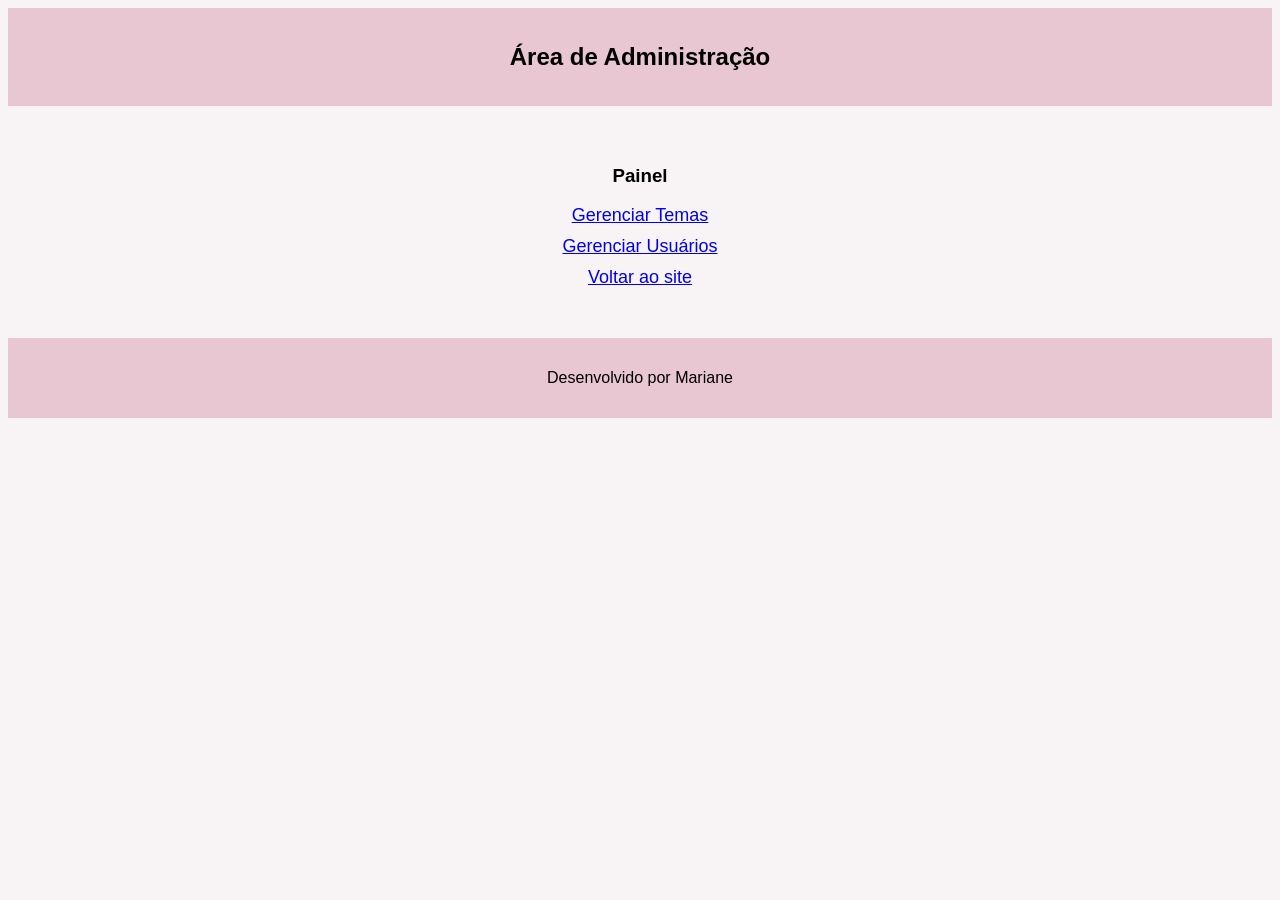
<file: admin.html>
<!DOCTYPE html>
<html lang="pt-BR">
<head>
<meta charset="UTF-8">
<title>Painel Admin</title>

<style>
body { font-family: Arial; background: #f8f4f6; }

header, footer {
    background: #e8c7d3;
    padding: 15px;
    text-align: center;
}

main {
    text-align: center;
    padding: 40px;
}

a {
    display: block;
    margin: 10px;
    font-size: 18px;
}
</style>
</head>

<body>

<header>
    <h2>Área de Administração</h2>
</header>

<main>
    <h3>Painel</h3>

    <a href="temas.html">Gerenciar Temas</a>
    <a href="usuarios.html">Gerenciar Usuários</a>
    <a href="index.html">Voltar ao site</a>
</main>

<footer>
    <p>Desenvolvido por Mariane</p>
</footer>

</body>
</html>
</file>
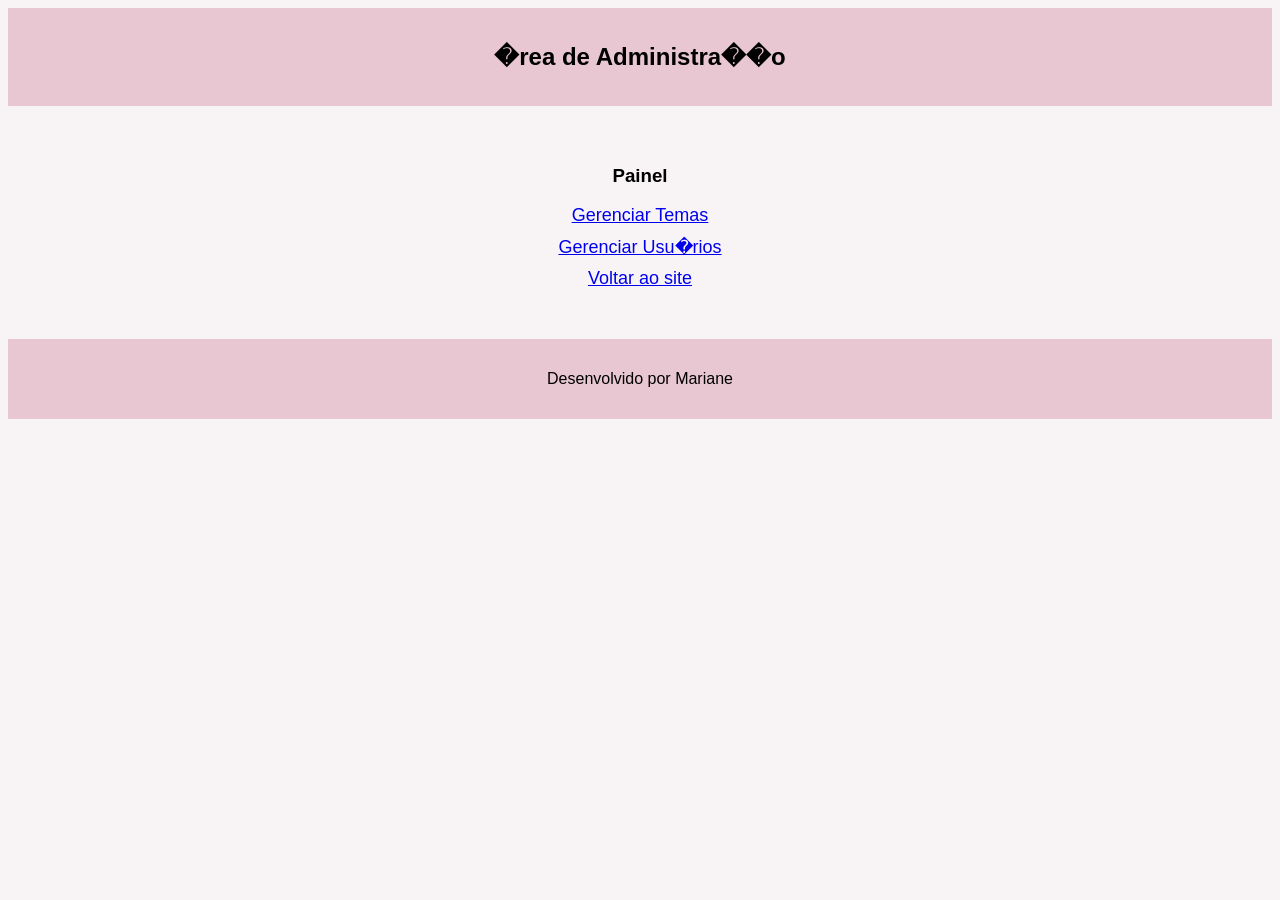
<file: admin.html.html>
<!DOCTYPE html>
<html lang="pt-BR">
<head>
<meta charset="UTF-8">
<title>Painel Admin</title>

<style>
body { font-family: Arial; background: #f8f4f6; }

header, footer {
    background: #e8c7d3;
    padding: 15px;
    text-align: center;
}

main {
    text-align: center;
    padding: 40px;
}

a {
    display: block;
    margin: 10px;
    font-size: 18px;
}
</style>
</head>

<body>

<header>
    <h2>�rea de Administra��o</h2>
</header>

<main>
    <h3>Painel</h3>

    <a href="temas.html">Gerenciar Temas</a>
    <a href="usuarios.html">Gerenciar Usu�rios</a>
    <a href="index.html">Voltar ao site</a>
</main>

<footer>
    <p>Desenvolvido por Mariane</p>
</footer>

</body>
</html>
</file>
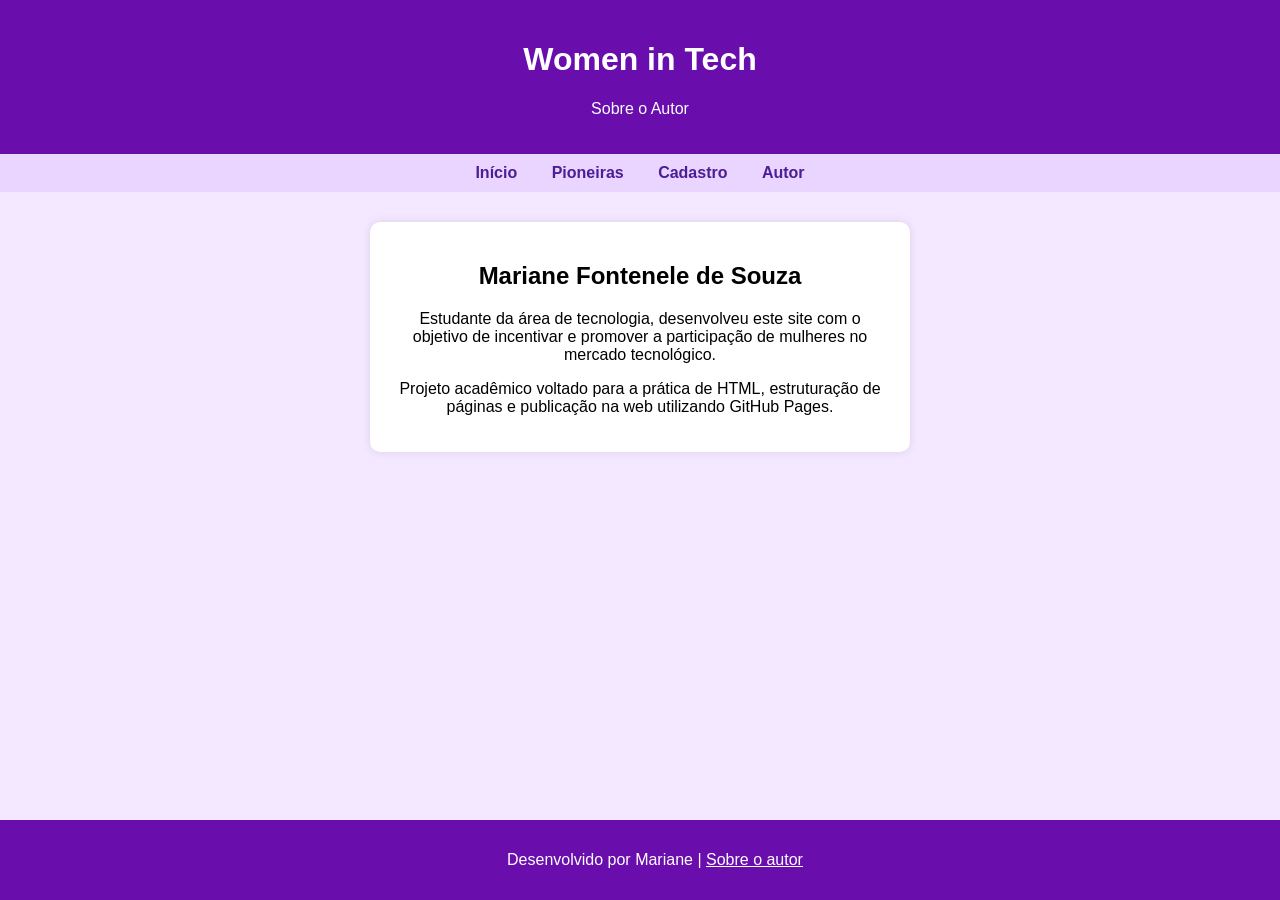
<file: autor.html>
<!DOCTYPE html>
<html lang="pt-BR">
<head>
    <meta charset="UTF-8">
    <title>Sobre o Autor</title>

    <style>
        body {
            font-family: Arial, sans-serif;
            margin: 0;
            background-color: #f3e8ff; /* mesmo fundo do site */
        }

        header {
            background-color: #6a0dad; /* roxo principal */
            color: white;
            text-align: center;
            padding: 20px;
        }

        nav {
            background-color: #e9d5ff; /* roxo claro */
            padding: 10px;
            text-align: center;
        }

        nav a {
            margin: 0 15px;
            text-decoration: none;
            color: #4c1d95;
            font-weight: bold;
        }

        main {
            padding: 30px;
            text-align: center;
        }

        .card {
            background-color: white;
            padding: 20px;
            margin: auto;
            max-width: 500px;
            border-radius: 10px;
            box-shadow: 0 0 10px rgba(0,0,0,0.1);
        }

        footer {
            background-color: #6a0dad;
            color: white;
            text-align: center;
            padding: 15px;
            position: fixed;
            width: 100%;
            bottom: 0;
        }

        footer a {
            color: white;
            text-decoration: underline;
        }
    </style>
</head>

<body>

<header>
    <h1>Women in Tech</h1>
    <p>Sobre o Autor</p>
</header>

<nav>
    <a href="index.html">Início</a>
    <a href="detalhes.html">Pioneiras</a>
    <a href="cadastro.html">Cadastro</a>
    <a href="autor.html">Autor</a>
</nav>

<main>
    <div class="card">
        <h2>Mariane Fontenele de Souza</h2>

        <p>
            Estudante da área de tecnologia, desenvolveu este site com o objetivo
            de incentivar e promover a participação de mulheres no mercado tecnológico.
        </p>

        <p>
            Projeto acadêmico voltado para a prática de HTML, estruturação de páginas
            e publicação na web utilizando GitHub Pages.
        </p>
    </div>
</main>

<footer>
    <p>Desenvolvido por Mariane | <a href="autor.html">Sobre o autor</a></p>
</footer>

</body>
</html>
</file>
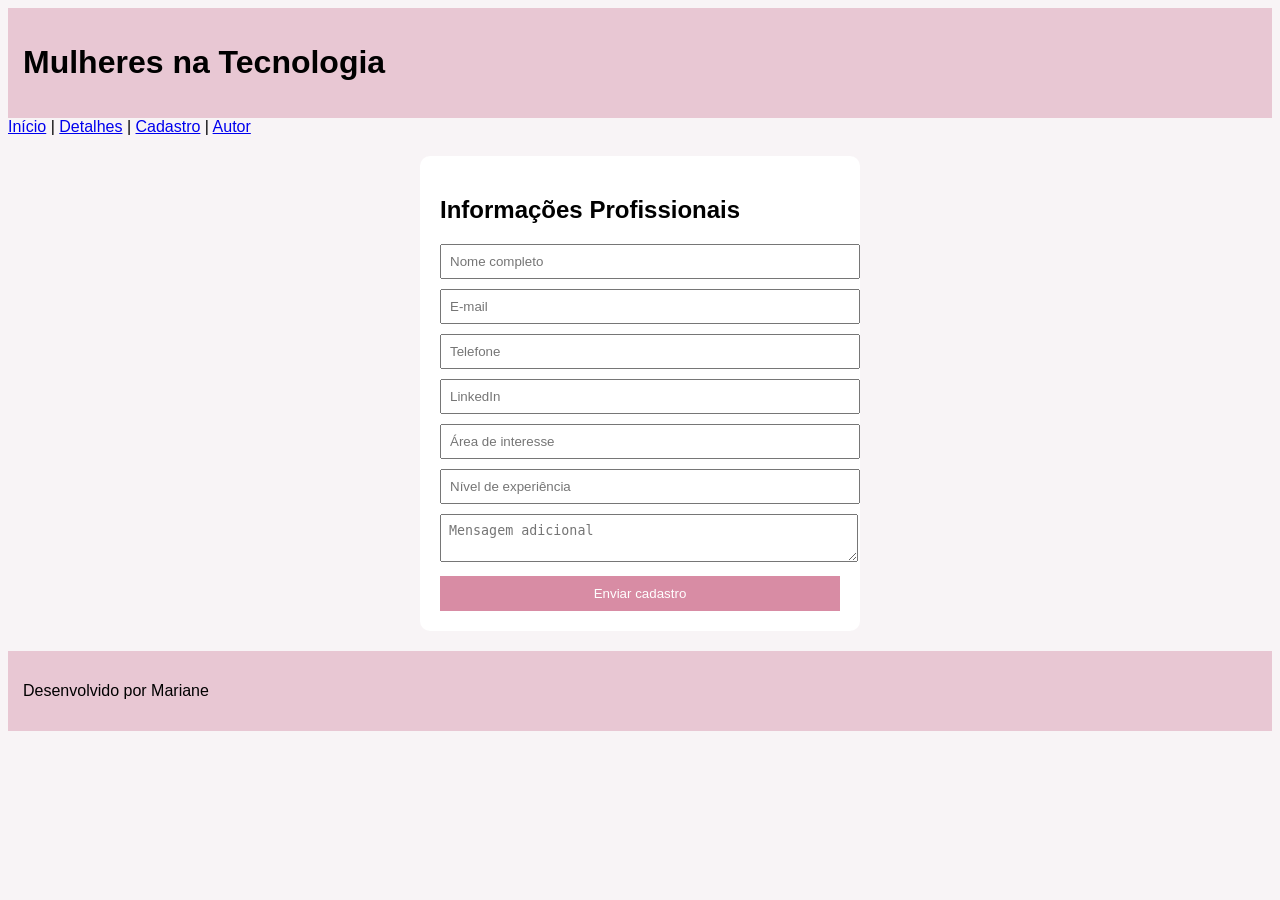
<file: cadastro.html>
<!DOCTYPE html>
<html lang="pt-BR">
<head>
<meta charset="UTF-8">
<title>Cadastro</title>

<style>
body {
    font-family: Arial;
    background: #f8f4f6;
}

header, footer {
    background: #e8c7d3;
    padding: 15px;
}

main {
    display: flex;
    justify-content: center;
    padding: 20px;
}

form {
    background: white;
    padding: 20px;
    width: 400px;
    border-radius: 10px;
}

input, textarea {
    width: 100%;
    margin-bottom: 10px;
    padding: 8px;
}

button {
    background: #d88ca4;
    color: white;
    padding: 10px;
    border: none;
    width: 100%;
}
</style>
</head>

<body>

<header>
    <h1>Mulheres na Tecnologia</h1>
</header>

<nav>
    <a href="index.html">Início</a> |
    <a href="detalhes.html">Detalhes</a> |
    <a href="cadastro.html">Cadastro</a> |
    <a href="autor.html">Autor</a>
</nav>

<main>
<form>
    <h2>Informações Profissionais</h2>

    <input type="text" placeholder="Nome completo">
    <input type="email" placeholder="E-mail">
    <input type="tel" placeholder="Telefone">
    <input type="text" placeholder="LinkedIn">
    <input type="text" placeholder="Área de interesse">
    <input type="text" placeholder="Nível de experiência">
    <textarea placeholder="Mensagem adicional"></textarea>

    <button>Enviar cadastro</button>
</form>
</main>

<footer>
    <p>Desenvolvido por Mariane</p>
</footer>

</body>
</html>
</file>
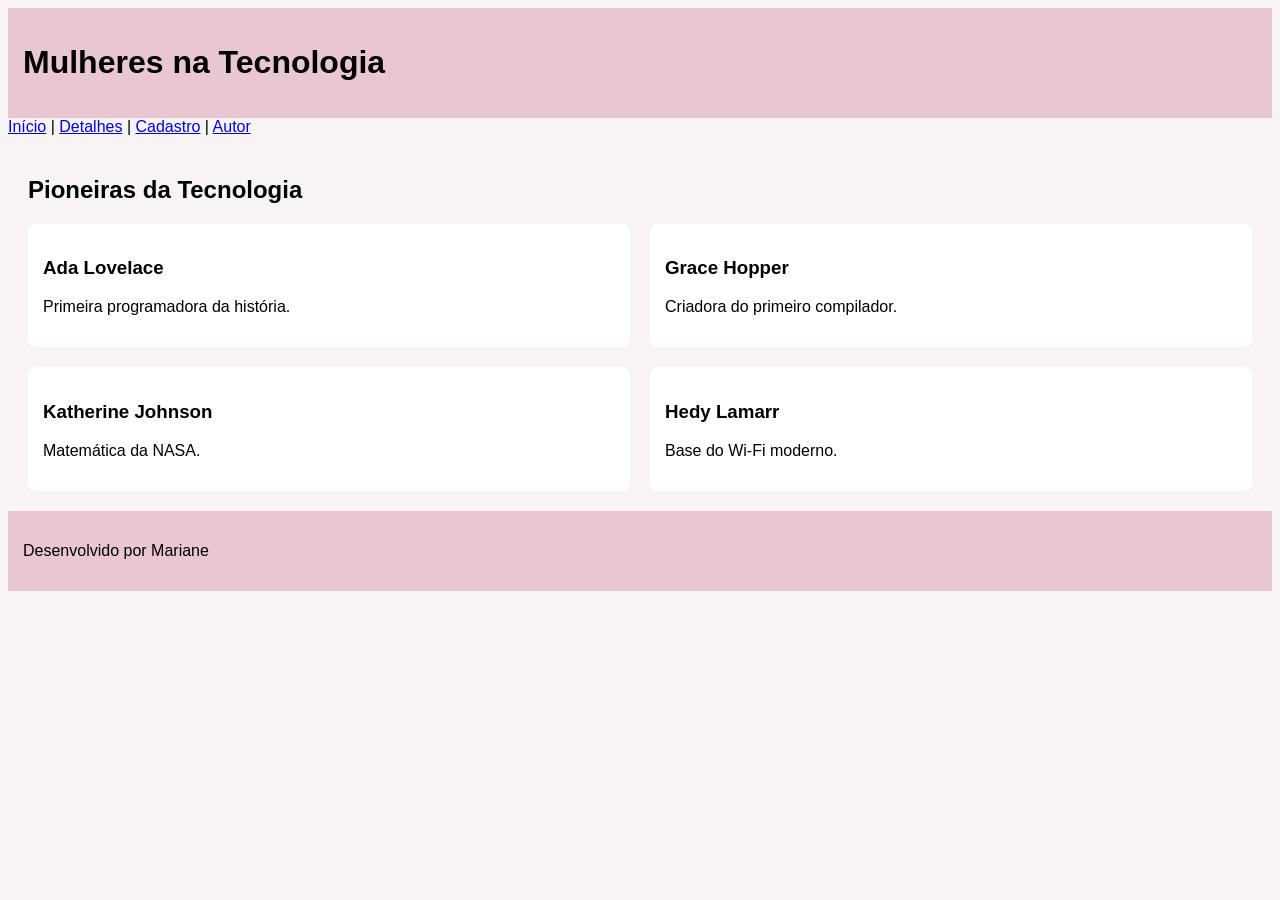
<file: detalhes.html>
<!DOCTYPE html>
<html lang="pt-BR">
<head>
<meta charset="UTF-8">
<title>Detalhes</title>

<style>
body { font-family: Arial; background: #f8f4f6; }

header, footer {
    background: #e8c7d3;
    padding: 15px;
}

main {
    padding: 20px;
}

.container {
    display: grid;
    grid-template-columns: 1fr 1fr;
    gap: 20px;
}

.box {
    background: white;
    padding: 15px;
    border-radius: 8px;
}
</style>
</head>

<body>

<header>
    <h1>Mulheres na Tecnologia</h1>
</header>

<nav>
    <a href="index.html">Início</a> |
    <a href="detalhes.html">Detalhes</a> |
    <a href="cadastro.html">Cadastro</a> |
    <a href="autor.html">Autor</a>
</nav>

<main>
    <h2>Pioneiras da Tecnologia</h2>

    <div class="container">
        <div class="box">
            <h3>Ada Lovelace</h3>
            <p>Primeira programadora da história.</p>
        </div>

        <div class="box">
            <h3>Grace Hopper</h3>
            <p>Criadora do primeiro compilador.</p>
        </div>

        <div class="box">
            <h3>Katherine Johnson</h3>
            <p>Matemática da NASA.</p>
        </div>

        <div class="box">
            <h3>Hedy Lamarr</h3>
            <p>Base do Wi-Fi moderno.</p>
        </div>
    </div>
</main>

<footer>
    <p>Desenvolvido por Mariane</p>
</footer>

</body>
</html>
</file>
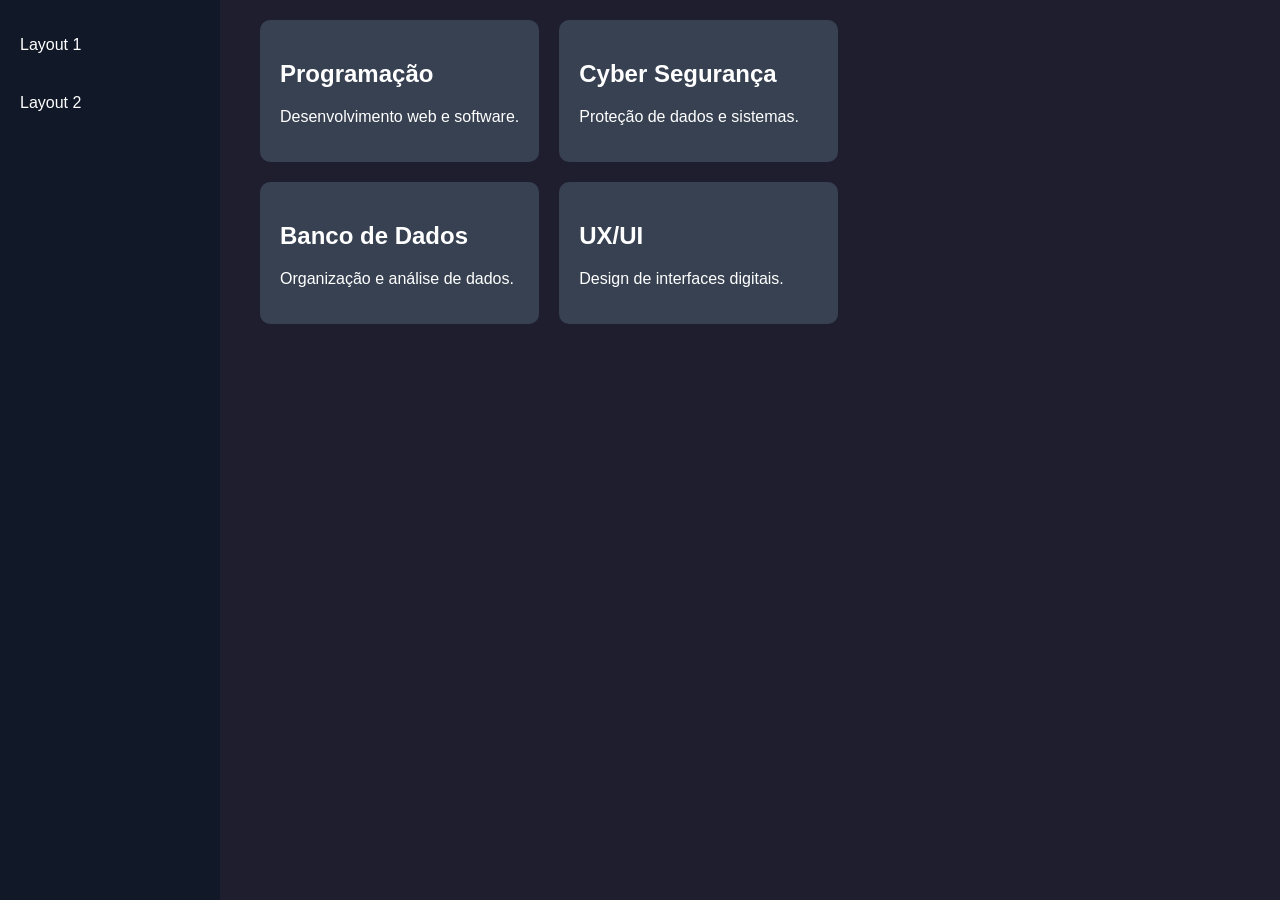
<file: index2.html>
<!DOCTYPE html>
<html lang="pt-br">
<head>
    <meta charset="UTF-8">
    <title>Women in Tech</title>

    <link rel="stylesheet" href="estilo2.css">
</head>

<body>

<header>
    <h1>Women in Tech</h1>
    <p>Conectando mulheres com empregos na tecnologia</p>
</header>

<nav>
    <ul>
        <li><a href="index.html">Layout 1</a></li>
        <li><a href="index2.html">Layout 2</a></li>
    </ul>
</nav>

<main class="container">

    <section class="card">
        <h2>Programação</h2>
        <p>Desenvolvimento web e software.</p>
    </section>

    <section class="card">
        <h2>Cyber Segurança</h2>
        <p>Proteção de dados e sistemas.</p>
    </section>

    <section class="card">
        <h2>Banco de Dados</h2>
        <p>Organização e análise de dados.</p>
    </section>

    <section class="card">
        <h2>UX/UI</h2>
        <p>Design de interfaces digitais.</p>
    </section>

</main>

</body>
</html>
</file>
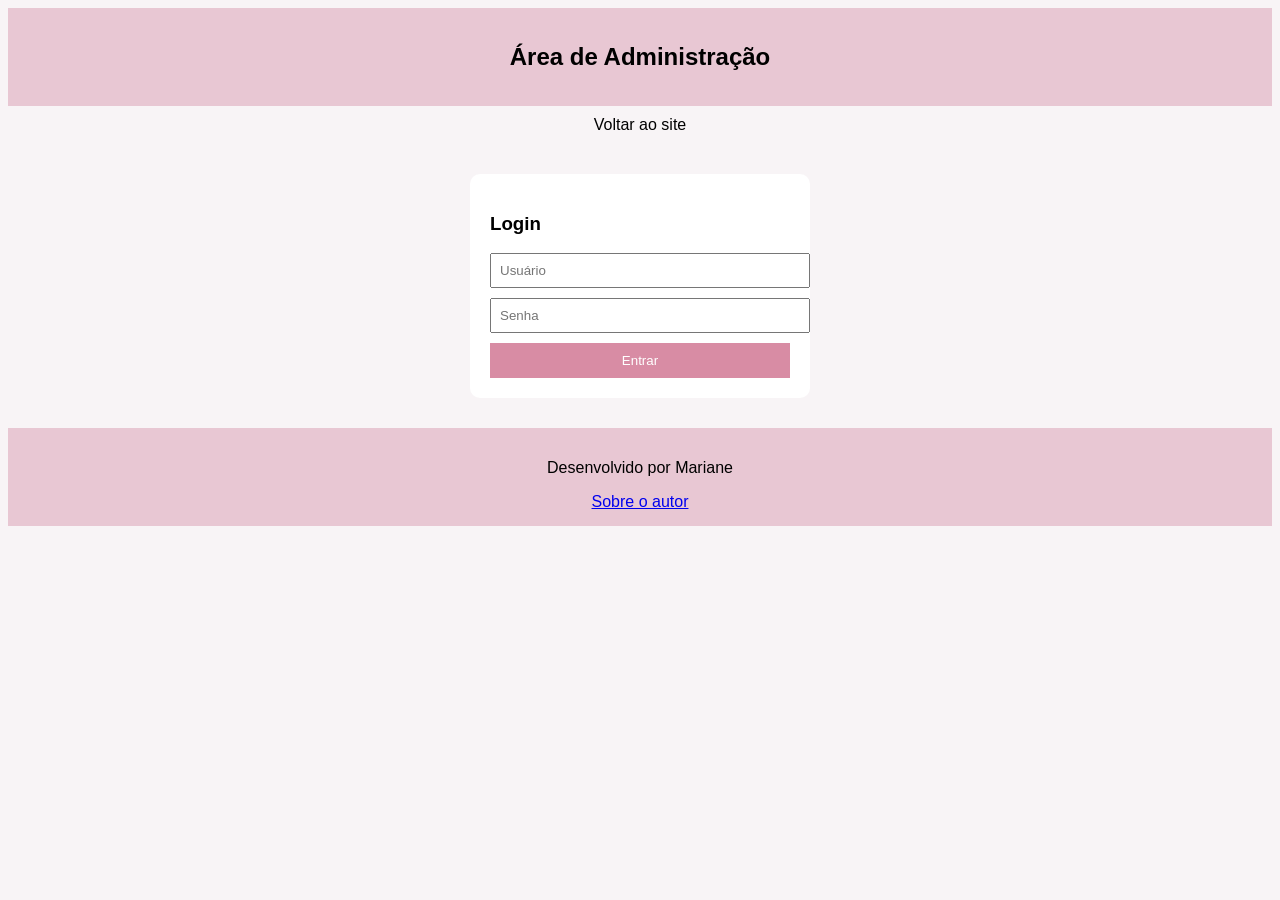
<file: login.html>
<!DOCTYPE html>
<html lang="pt-BR">
<head>
<meta charset="UTF-8">
<title>Login Admin</title>

<style>
body {
    font-family: Arial;
    background: #f8f4f6;
}

header, footer {
    background: #e8c7d3;
    padding: 15px;
    text-align: center;
}

nav {
    text-align: center;
    margin: 10px;
}

nav a {
    margin: 10px;
    text-decoration: none;
    color: black;
}

main {
    display: flex;
    justify-content: center;
    padding: 30px;
}

form {
    background: white;
    padding: 20px;
    width: 300px;
    border-radius: 10px;
}

input {
    width: 100%;
    padding: 8px;
    margin-bottom: 10px;
}

button {
    background: #d88ca4;
    color: white;
    padding: 10px;
    border: none;
    width: 100%;
    cursor: pointer;
}
</style>
</head>

<body>

<header>
    <h2>Área de Administração</h2>
</header>

<nav>
    <a href="index.html">Voltar ao site</a>
</nav>

<main>
    <form action="admin.html">
        <h3>Login</h3>

        <input type="text" placeholder="Usuário" required>
        <input type="password" placeholder="Senha" required>

        <button type="submit">Entrar</button>
    </form>
</main>

<footer>
    <p>Desenvolvido por Mariane</p>
    <a href="autor.html">Sobre o autor</a>
</footer>

</body>
</html>
</file>
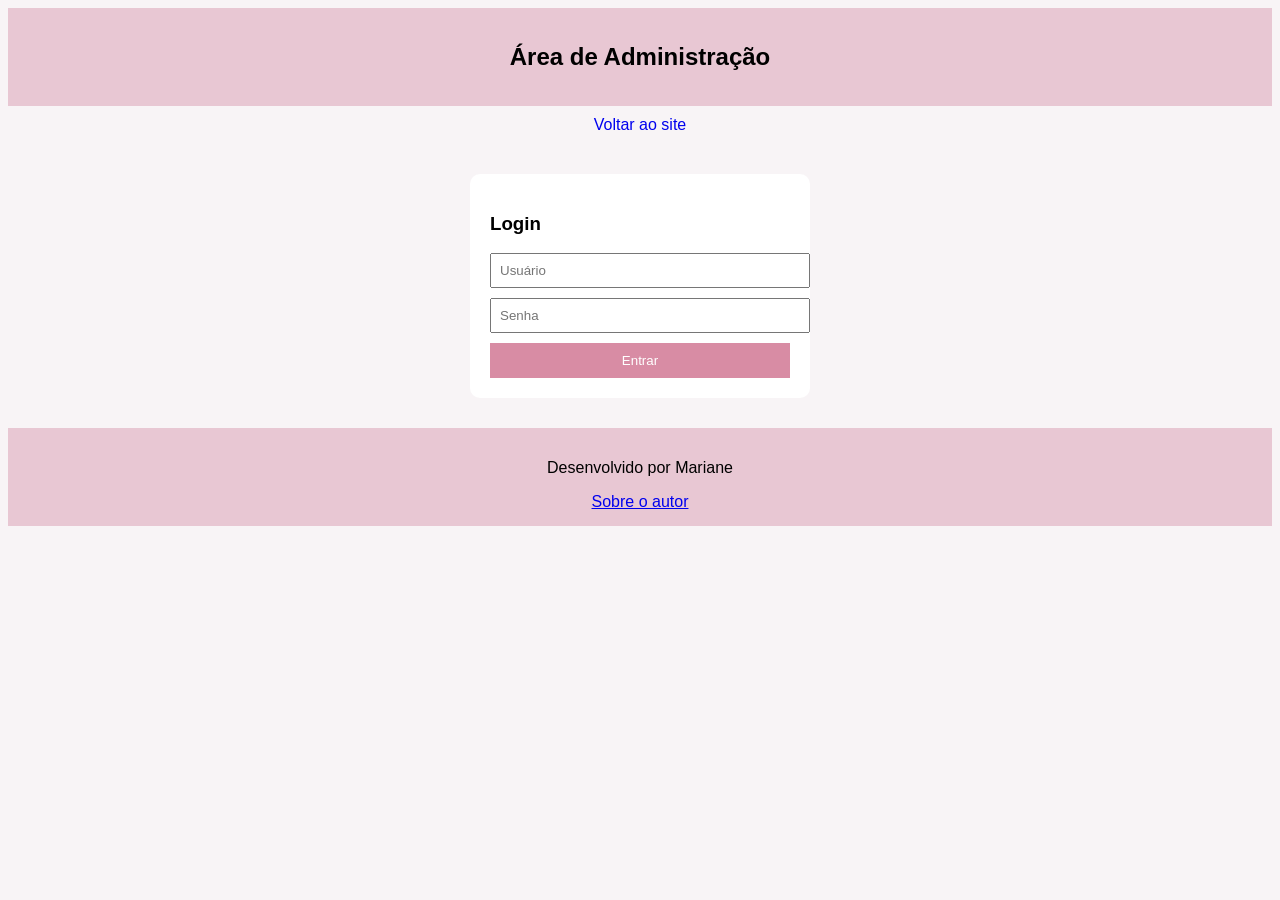
<file: login.html.html>
<!DOCTYPE html>
<html lang="pt-BR">
<head>
<meta charset="UTF-8">
<title>Login Admin</title>

<style>
body {
    font-family: Arial;
    background: #f8f4f6;
}

header, footer {
    background: #e8c7d3;
    padding: 15px;
    text-align: center;
}

nav {
    text-align: center;
    margin: 10px;
}

nav a {
    margin: 10px;
    text-decoration: none;
}

main {
    display: flex;
    justify-content: center;
    padding: 30px;
}

form {
    background: white;
    padding: 20px;
    width: 300px;
    border-radius: 10px;
}

input {
    width: 100%;
    padding: 8px;
    margin-bottom: 10px;
}

button {
    background: #d88ca4;
    color: white;
    padding: 10px;
    border: none;
    width: 100%;
}
</style>
</head>

<body>

<header>
    <h2>Área de Administração</h2>
</header>

<nav>
    <a href="index.html">Voltar ao site</a>
</nav>

<main>
<form>
    <h3>Login</h3>

    <input type="text" placeholder="Usuário">
    <input type="password" placeholder="Senha">

    <button>Entrar</button>
</form>
</main>

<footer>
    <p>Desenvolvido por Mariane</p>
    <a href="autor.html">Sobre o autor</a>
</footer>

</body>
</html>
</file>
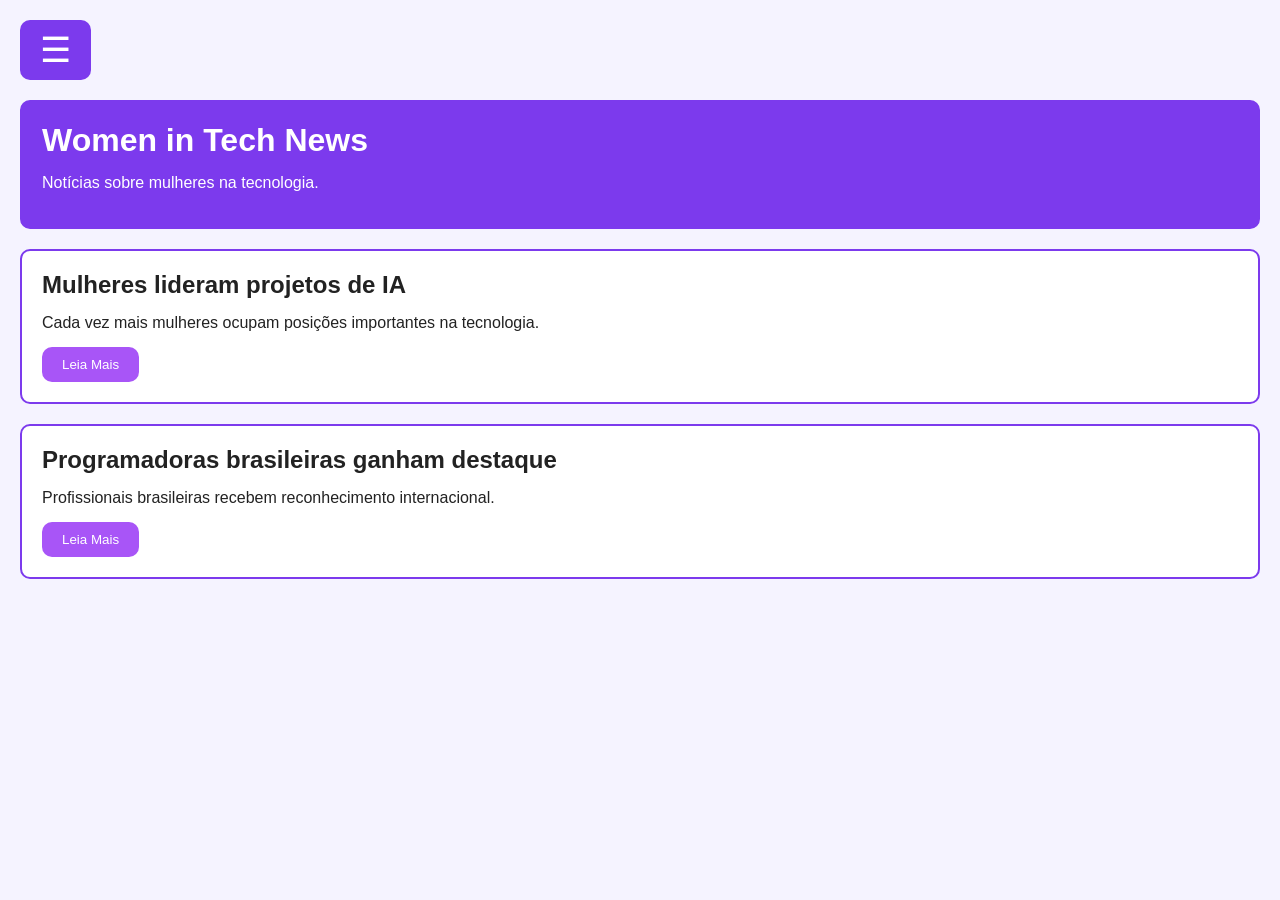
<file: noticias.html>
<!DOCTYPE html>
<html lang="pt-br">
<head>
    <meta charset="UTF-8">
    <title>Notícias Women in Tech</title>

    <link rel="stylesheet" href="style.css">
</head>

<body>

<input type="checkbox" id="menu-toggle">

<label for="menu-toggle" class="abrir-menu">
☰
</label>

<nav class="menu">

<label for="menu-toggle" class="fechar-menu">
✖
</label>

<ul>
<li><a href="index.html">Início</a></li>
<li><a href="noticias.html">Notícias</a></li>
</ul>

</nav>

<header>
<h1>Women in Tech News</h1>

<p>
Notícias sobre mulheres na tecnologia.
</p>
</header>

<section>

<h2>Mulheres lideram projetos de IA</h2>

<p>
Cada vez mais mulheres ocupam posições importantes na tecnologia.
</p>

<button>
Leia Mais
</button>

</section>

<section>

<h2>Programadoras brasileiras ganham destaque</h2>

<p>
Profissionais brasileiras recebem reconhecimento internacional.
</p>

<button>
Leia Mais
</button>

</section>

</body>
</html>
</file>
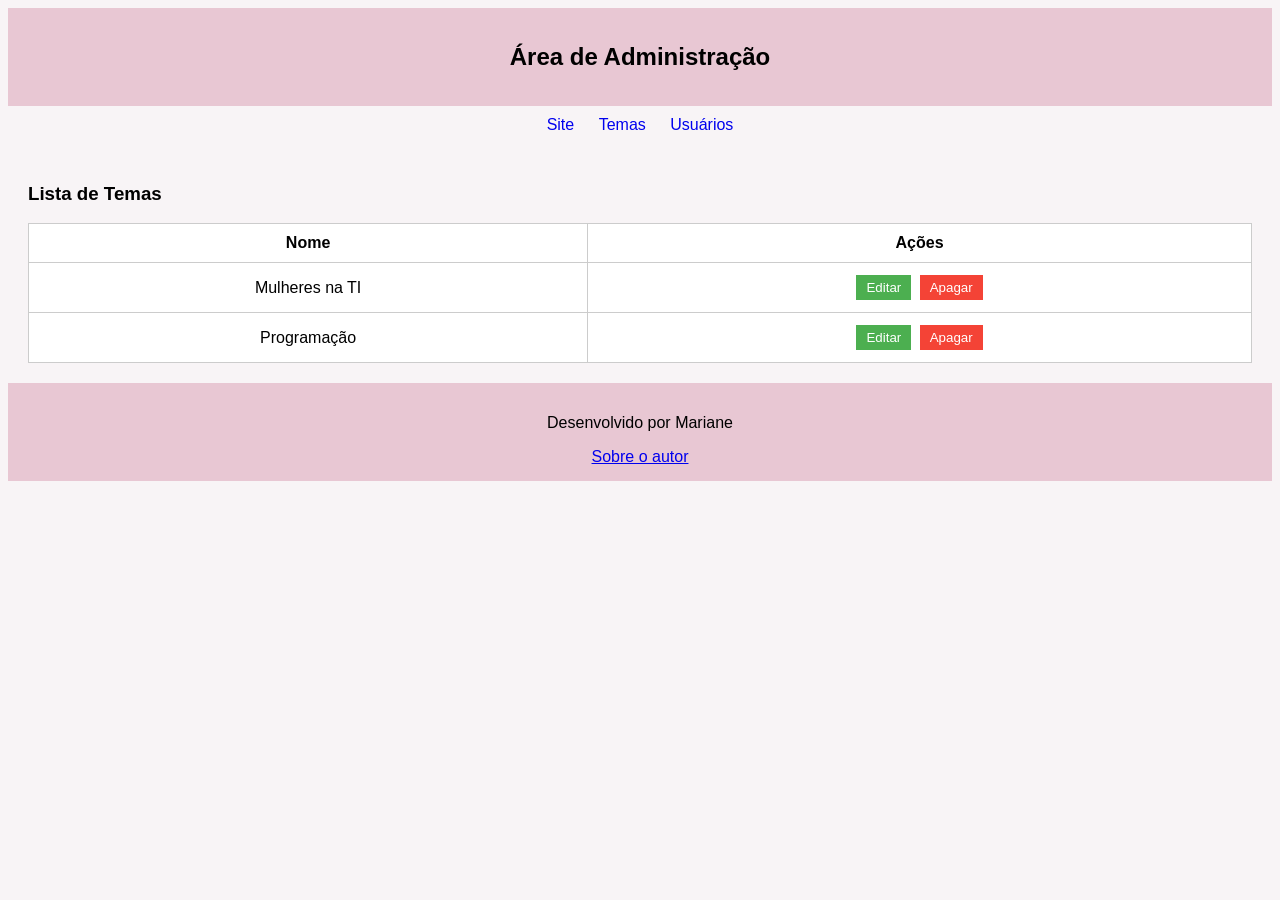
<file: temas.html>
<!DOCTYPE html>
<html lang="pt-BR">
<head>
<meta charset="UTF-8">
<title>Admin - Temas</title>

<style>
body {
    font-family: Arial;
    background: #f8f4f6;
}

header, footer {
    background: #e8c7d3;
    padding: 15px;
    text-align: center;
}

nav {
    text-align: center;
    margin: 10px;
}

nav a {
    margin: 10px;
    text-decoration: none;
}

main {
    padding: 20px;
}

table {
    width: 100%;
    background: white;
    border-collapse: collapse;
}

th, td {
    padding: 10px;
    border: 1px solid #ccc;
    text-align: center;
}

button {
    padding: 5px 10px;
    border: none;
    margin: 2px;
    cursor: pointer;
}

.editar {
    background: #4CAF50;
    color: white;
}

.apagar {
    background: #f44336;
    color: white;
}
</style>
</head>

<body>

<header>
    <h2>Área de Administração</h2>
</header>

<nav>
    <a href="index.html">Site</a>
    <a href="temas.html">Temas</a>
    <a href="usuarios.html">Usuários</a>
</nav>

<main>
    <h3>Lista de Temas</h3>

    <table>
        <tr>
            <th>Nome</th>
            <th>Ações</th>
        </tr>

        <tr>
            <td>Mulheres na TI</td>
            <td>
                <button class="editar">Editar</button>
                <button class="apagar">Apagar</button>
            </td>
        </tr>

        <tr>
            <td>Programação</td>
            <td>
                <button class="editar">Editar</button>
                <button class="apagar">Apagar</button>
            </td>
        </tr>
    </table>
</main>

<footer>
    <p>Desenvolvido por Mariane</p>
    <a href="autor.html">Sobre o autor</a>
</footer>

</body>
</html>
</file>
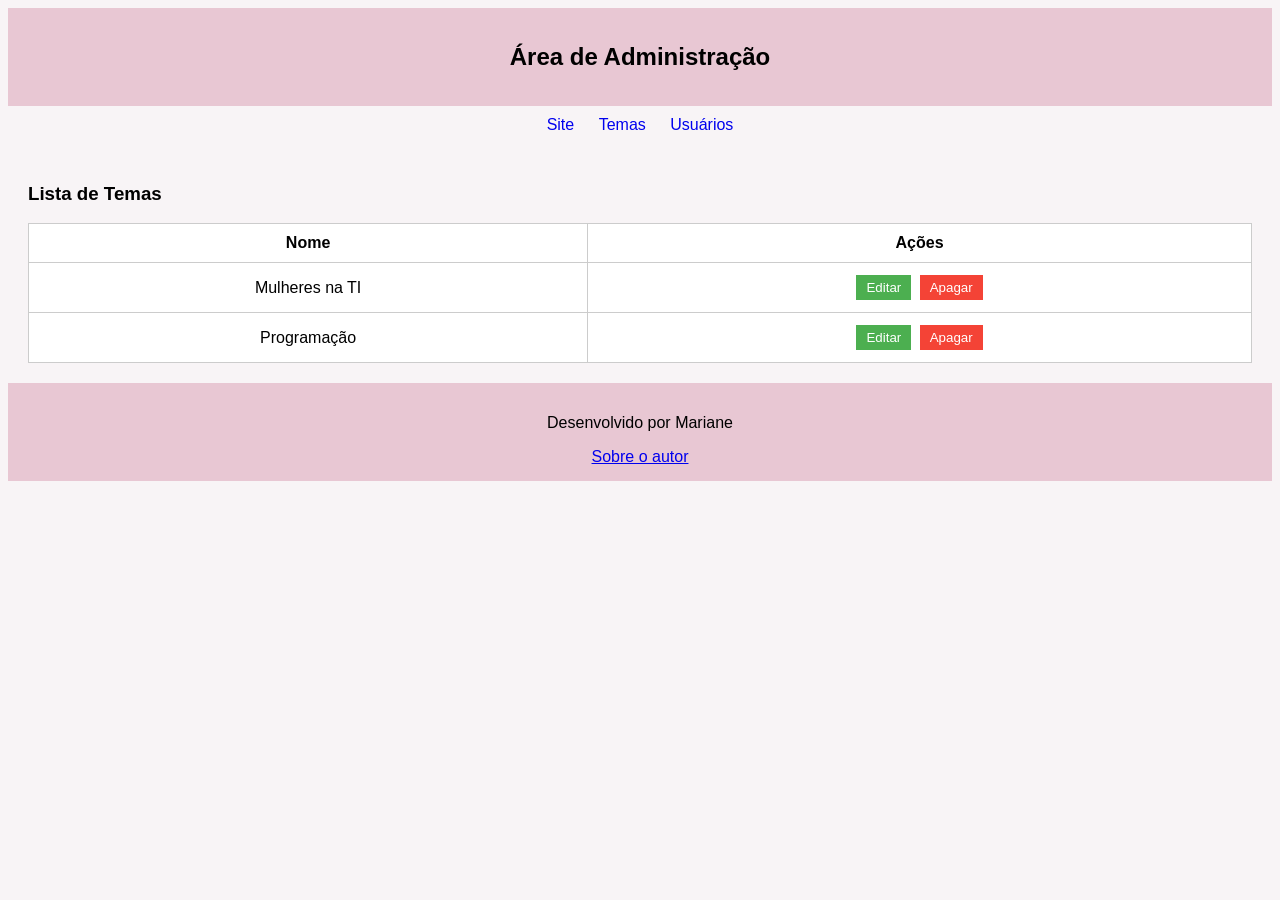
<file: temas.html.html>
<!DOCTYPE html>
<html lang="pt-BR">
<head>
<meta charset="UTF-8">
<title>Admin - Temas</title>

<style>
body {
    font-family: Arial;
    background: #f8f4f6;
}

header, footer {
    background: #e8c7d3;
    padding: 15px;
    text-align: center;
}

nav {
    text-align: center;
    margin: 10px;
}

nav a {
    margin: 10px;
    text-decoration: none;
}

main {
    padding: 20px;
}

table {
    width: 100%;
    background: white;
    border-collapse: collapse;
}

th, td {
    padding: 10px;
    border: 1px solid #ccc;
    text-align: center;
}

button {
    padding: 5px 10px;
    border: none;
    margin: 2px;
    cursor: pointer;
}

.editar {
    background: #4CAF50;
    color: white;
}

.apagar {
    background: #f44336;
    color: white;
}
</style>
</head>

<body>

<header>
    <h2>Área de Administração</h2>
</header>

<nav>
    <a href="index.html">Site</a>
    <a href="temas.html">Temas</a>
    <a href="usuarios.html">Usuários</a>
</nav>

<main>
    <h3>Lista de Temas</h3>

    <table>
        <tr>
            <th>Nome</th>
            <th>Ações</th>
        </tr>

        <tr>
            <td>Mulheres na TI</td>
            <td>
                <button class="editar">Editar</button>
                <button class="apagar">Apagar</button>
            </td>
        </tr>

        <tr>
            <td>Programação</td>
            <td>
                <button class="editar">Editar</button>
                <button class="apagar">Apagar</button>
            </td>
        </tr>
    </table>
</main>

<footer>
    <p>Desenvolvido por Mariane</p>
    <a href="autor.html">Sobre o autor</a>
</footer>

</body>
</html>
</file>
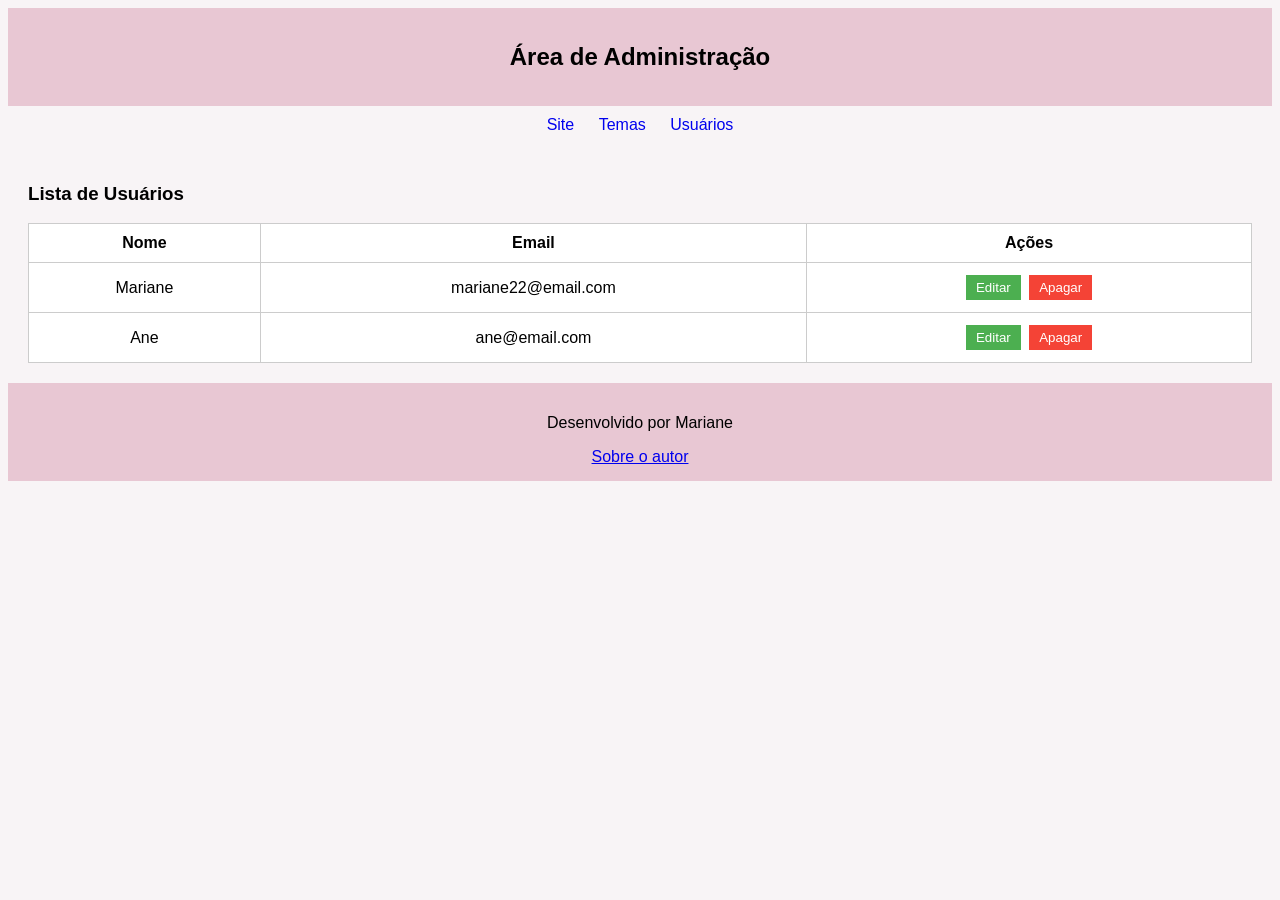
<file: usuarios.html>
<!DOCTYPE html>
<html lang="pt-BR">
<head>
<meta charset="UTF-8">
<title>Admin - Usuários</title>

<style>
body { font-family: Arial; background: #f8f4f6; }

header, footer {
    background: #e8c7d3;
    padding: 15px;
    text-align: center;
}

nav {
    text-align: center;
    margin: 10px;
}

nav a {
    margin: 10px;
    text-decoration: none;
}

main { padding: 20px; }

table {
    width: 100%;
    background: white;
    border-collapse: collapse;
}

th, td {
    padding: 10px;
    border: 1px solid #ccc;
    text-align: center;
}

button {
    padding: 5px 10px;
    border: none;
    margin: 2px;
    cursor: pointer;
}

.editar { background: #4CAF50; color: white; }
.apagar { background: #f44336; color: white; }
</style>
</head>

<body>

<header>
    <h2>Área de Administração</h2>
</header>

<nav>
    <a href="index.html">Site</a>
    <a href="temas.html">Temas</a>
    <a href="usuarios.html">Usuários</a>
</nav>

<main>
    <h3>Lista de Usuários</h3>

    <table>
        <tr>
            <th>Nome</th>
            <th>Email</th>
            <th>Ações</th>
        </tr>

        <tr>
            <td>Mariane</td>
            <td>mariane22@email.com</td>
            <td>
                <button class="editar">Editar</button>
                <button class="apagar">Apagar</button>
            </td>
        </tr>

        <tr>
            <td>Ane</td>
            <td>ane@email.com</td>
            <td>
                <button class="editar">Editar</button>
                <button class="apagar">Apagar</button>
            </td>
        </tr>
    </table>
</main>

<footer>
    <p>Desenvolvido por Mariane</p>
    <a href="autor.html">Sobre o autor</a>
</footer>

</body>
</html>
</file>
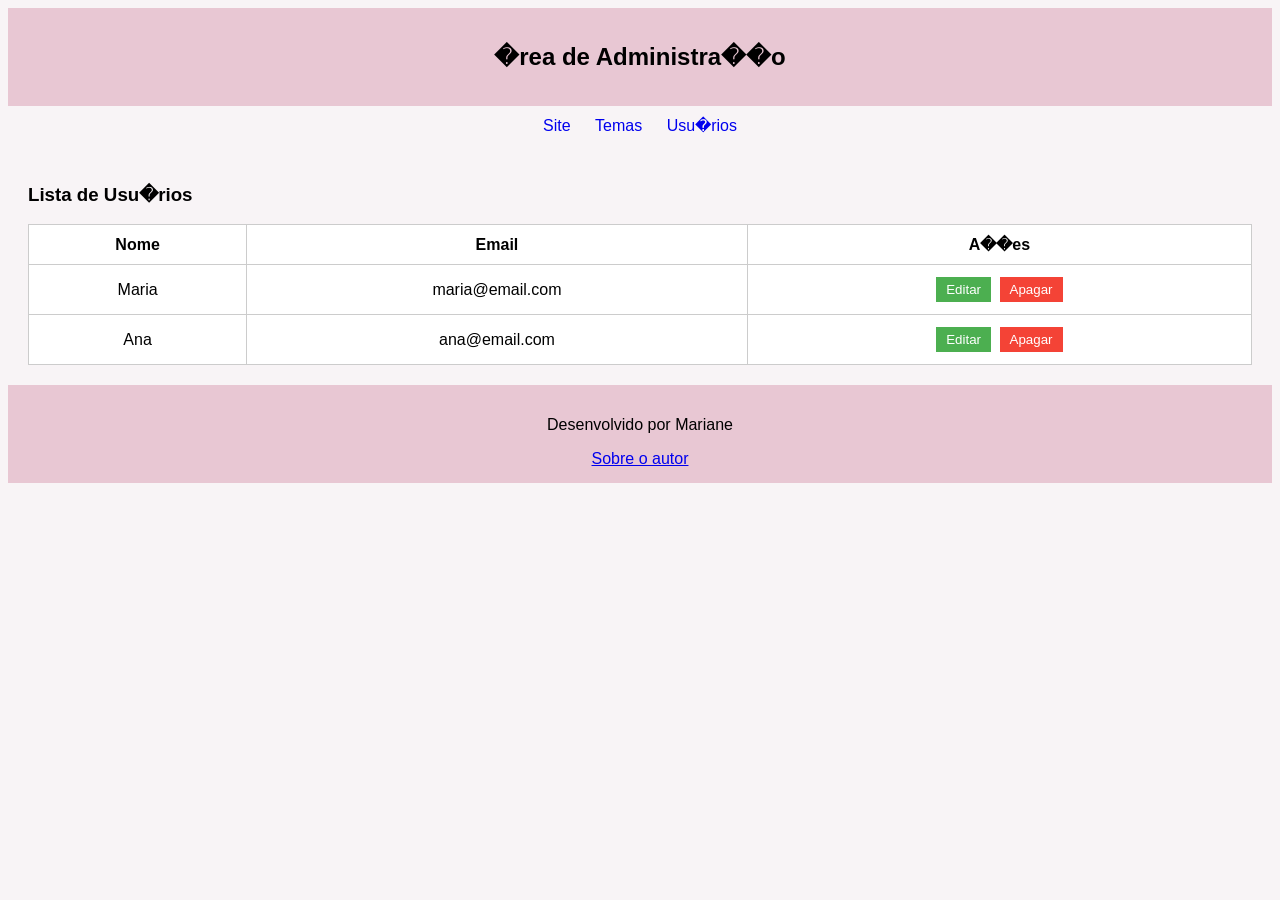
<file: usuarios.html.html>
<!DOCTYPE html>
<html lang="pt-BR">
<head>
<meta charset="UTF-8">
<title>Admin - Usu�rios</title>

<style>
body { font-family: Arial; background: #f8f4f6; }

header, footer {
    background: #e8c7d3;
    padding: 15px;
    text-align: center;
}

nav {
    text-align: center;
    margin: 10px;
}

nav a {
    margin: 10px;
    text-decoration: none;
}

main { padding: 20px; }

table {
    width: 100%;
    background: white;
    border-collapse: collapse;
}

th, td {
    padding: 10px;
    border: 1px solid #ccc;
    text-align: center;
}

button {
    padding: 5px 10px;
    border: none;
    margin: 2px;
    cursor: pointer;
}

.editar { background: #4CAF50; color: white; }
.apagar { background: #f44336; color: white; }
</style>
</head>

<body>

<header>
    <h2>�rea de Administra��o</h2>
</header>

<nav>
    <a href="index.html">Site</a>
    <a href="temas.html">Temas</a>
    <a href="usuarios.html">Usu�rios</a>
</nav>

<main>
    <h3>Lista de Usu�rios</h3>

    <table>
        <tr>
            <th>Nome</th>
            <th>Email</th>
            <th>A��es</th>
        </tr>

        <tr>
            <td>Maria</td>
            <td>maria@email.com</td>
            <td>
                <button class="editar">Editar</button>
                <button class="apagar">Apagar</button>
            </td>
        </tr>

        <tr>
            <td>Ana</td>
            <td>ana@email.com</td>
            <td>
                <button class="editar">Editar</button>
                <button class="apagar">Apagar</button>
            </td>
        </tr>
    </table>
</main>

<footer>
    <p>Desenvolvido por Mariane</p>
    <a href="autor.html">Sobre o autor</a>
</footer>

</body>
</html>
</file>
<file: estilo2.css>
:root{
    --cor-fundo: #1e1e2f;
    --cor-menu: #111827;
    --cor-card: #374151;
    --cor-texto: white;

    --fonte-titulo: Georgia, serif;
    --fonte-texto: Tahoma, sans-serif;
}

/* GERAL */

body{
    margin:0;
    display:flex;

    background: var(--cor-fundo);
    color: var(--cor-texto);

    font-family: var(--fonte-texto);
}

/* MENU VERTICAL FIXO */

nav{
    width:220px;
    height:100vh;

    background: var(--cor-menu);

    position:fixed;
}

nav ul{
    list-style:none;
    padding:0;
}

nav li{
    padding:20px;
}

nav a{
    color:white;
    text-decoration:none;
}

/* CONTEÚDO */

main{
    margin-left:240px;
    padding:20px;

    display:grid;
    grid-template-columns: repeat(2,1fr);

    gap:20px;
}

header{
    display:none;
}

/* CARDS */

.card{
    background: var(--cor-card);
    padding:20px;
    border-radius:10px;
}
</file>
<file: style.css>
/* RESET */
*{
margin:0;
padding:0;
box-sizing:border-box;
}

/* VARIÁVEIS */
:root{

--cor-primaria:#7c3aed;
--cor-secundaria:#a855f7;
--cor-fundo:#f5f3ff;
--cor-texto:#222;

--fonte-principal:Arial,sans-serif;

--padding-padrao:20px;
--margin-padrao:20px;

--borda-padrao:2px solid #7c3aed;

--raio-borda:10px;
}

body{
background-color:var(--cor-fundo);

font-family:var(--fonte-principal);

padding:var(--padding-padrao);

color:var(--cor-texto);
}

/* MENU */
#menu-toggle{
display:none;
}

.abrir-menu{

background-color:var(--cor-primaria);

color:white;

padding:10px 20px;

font-size:35px;

cursor:pointer;

border-radius:var(--raio-borda);

display:inline-block;

margin-bottom:20px;
}

.menu{

display:none;

background-color:var(--cor-primaria);

width:250px;

height:100vh;

padding:20px;

position:fixed;

top:0;
left:0;
}

#menu-toggle:checked ~ .menu{
display:block;
}

#menu-toggle:checked ~ .abrir-menu{
display:none;
}

.fechar-menu{

color:white;

font-size:30px;

cursor:pointer;

display:block;

margin-bottom:20px;
}

.menu ul{
list-style:none;
}

.menu li{
margin-bottom:20px;
}

.menu a{

color:white;

text-decoration:none;

font-size:20px;
}

/* HEADER */
header{

background-color:var(--cor-primaria);

color:white;

padding:20px;

border:var(--borda-padrao);

border-radius:var(--raio-borda);

margin-bottom:20px;
}

/* SECTIONS */
section{

background-color:white;

padding:20px;

margin-bottom:20px;

border:var(--borda-padrao);

border-radius:var(--raio-borda);
}

h1,h2{
margin-bottom:15px;
}

p{
margin-bottom:15px;
}

/* BOTÃO */
button{

background-color:var(--cor-secundaria);

color:white;

border:none;

padding:10px 20px;

border-radius:var(--raio-borda);

cursor:pointer;
}
</file>
